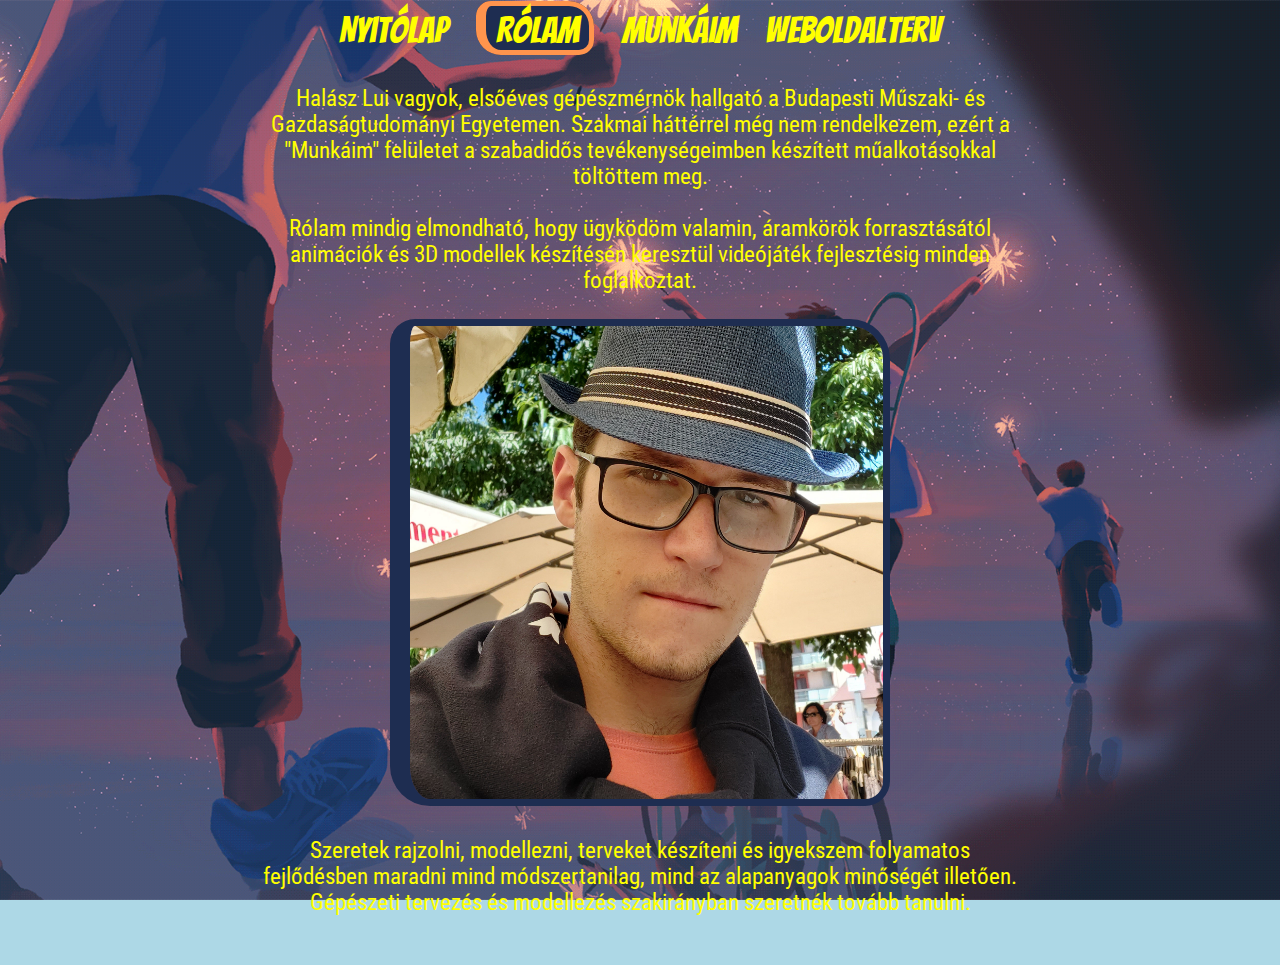
<file: rolam.html>
<!DOCTYPE html>
<html>
<head>
	<title>Halász Lajos Tibor - PORTFÓLLIÓ</title>

	<meta charset="utf-8">

	<meta name="author" content="Halász Lajos Tibor">

	<meta name="viewport" content = "width=device-width, initial-scale=1.0">

	<link rel="stylesheet" type="text/css" href="css/main.css">

	<!--kellő betűtípusok-->

<link rel="preconnect" href="https://fonts.gstatic.com">
<link href="https://fonts.googleapis.com/css2?
family=Bangers&
family=Griffy&
family=Abel&
family=Roboto+Condensed:wght@300
&display=swap" rel="stylesheet">

</head>
<header class="navigacio">
		<nav>
				
				<div>
						
							<a class="menusav" href="index.html">
								Nyitólap</a>
							<a class="menusav" href="rolam.html">
								<span class="aktualis_menuelem">Rólam</span></a>
							
							<a class="menusav"  href="munkaim.html">
								Munkáim</a>
							<a class="menusav" href="hogyankeszult.html">
								Weboldalterv</a>

				</div>	

		</nav>
</header>
	<body class="hatterkep">

		<main>
			<div style="text-align: center">
				
				<p class="szoveg">
					Halász Lui vagyok, elsőéves gépészmérnök hallgató a Budapesti Műszaki- és Gazdaságtudományi Egyetemen. Szakmai háttérrel még nem rendelkezem, ezért a "Munkáim" felületet a szabadidős tevékenységeimben készített műalkotásokkal töltöttem meg.
					 <br><br>
					Rólam mindig elmondható, hogy ügyködöm valamin, áramkörök forrasztásától animációk és 3D modellek készítésén keresztül videójáték fejlesztésig minden foglalkoztat. 
				<br><br>
				<img src="css/kepek/en.jpg" alt="ez a kép alternativ felirata">	
				<br><br>

				<span id="pluszkeret">Szeretek rajzolni, modellezni, terveket készíteni és igyekszem folyamatos fejlődésben maradni mind módszertanilag, mind az alapanyagok minőségét illetően. Gépészeti tervezés és modellezés szakirányban szeretnék tovább tanulni.</span> 	
				</p>

			</div>

		<br>

		</main>
				
	</body>		
	
</html>
</file>
<file: css/main.css>
/*--------------------------------------------------------------------*/
/*------------------------LAYOUT- ISMÉTLŐDNEK MINDENHOL:--------------*/
/*--------------------------------------------------------------------*/
body{	
	width:100%;		
	font-family: 'Roboto Condensed', cursive;
	font-weight: 400;		
	background-color: lightblue;
}
*, *::before, *::after{
	box-sizing: border-box;
}

.hatterkep{
	/*------------HÁTTÉR BEÁLLITÁSOK----------*/
	text-align: center;
	background-image: url(../css/kepek/cycle.gif);
	background-size: cover;	
    background-repeat: no-repeat;    
    background-position: center;
    background-attachment: fixed;   

    font-size: 4vh; 
    color: rgb(255, 255, 0);

    margin: 0px;
	padding: 0px;	

}
/*------------NAVIGÁCIÓS SÁV------------*/
.navigacio{				
	padding-bottom: 10px;
	padding-top: 10px;
	
}
.menusav{	
	color: rgb(255, 255, 0);
	margin:10px;	
	max-height: 5vh;
	text-decoration: none;
	font-family: 'Bangers', cursive;	
	transition: opacity 0.25s;	
}
.menusav:hover{
	color: orange;
}
.aktualis_menuelem{
	background-color: #1E2D51;
	padding-right: 10px;
	padding-left: 10px;
	padding-top: 5px;	
	border: 5px solid #ff944d;
	border-left-width:10px;
	border-radius: 15px 25px; 
	color: solid white;	
}
/*--------------------------------------------------------------------*/
/*-------------------------------LAYOUT VÉGE--------------------------*/
/*--------------------------------------------------------------------*/



/*-------------NYITÓLAP--------*/
#szalag{	
 font-family: 'Bangers', cursive;	
	font-size: 5vh;
	padding-top: 3vh;
	padding-bottom: 20vh;		
	max-height: 5vh;	
	
}

#HLT{		
	font-size: 15vh;	
	padding-top: 5vh;	
	padding-left: 20px;
	padding-right: 20px;	
	max-height: 5vh;
	font-family: 'Bangers', cursive;
}
/*-----------RÓLAM------------*/

.szoveg {
	font-size: 2.5vh;	
	font-family: 'Roboto Condensed', sans-serif;	
	max-height: 500px;
	margin-left: 20vw;
	margin-right: 20vw; 
	margin-bottom: 10px;
	max-height: 5vh;
}
.szoveg img{
	width: 50vw;
	min-width: 200px;
	max-width: 500px;
	border: 7px solid #1E2D51;
	border-left-width: 20px;
	border-radius: 25px 40px;	
}
#pluszkeret{
	padding-bottom:50px;
}

/*------------MUNKÁIM-----------*/

#hobbi{
	font-size: 5vh;
	margin-top:400px;
}
#hobbimunkaim{
		font-size: 2.5vh;	
		text-align: center;
		padding-left: 10vw;
		padding-right: 10vw;		
}
.munkaim__blokk{
	text-align: left;
	font-size: 6vh;
		font-family: 'Bangers';	
	padding:5vw;
}
.munkaim__blokk p{
	font-size:2.5vh;
	font-family: 'Roboto Condensed';
}
.kepszoveg{	
	width: 30vw;
	padding-left: 20px;
}

.kep{
	position: relative;
	width: 30vw;	
}
.kep__kiskep{	
	
	display: block;
	width:100%;	
	min-width: 200px;
	border: 5px solid #1E2D51;
    border-left-width: 20px;
	border-radius: 15px 25px;	
}
.kep__pluszreteg{
	position: absolute;
	top:0;
	left:0;
	width: 100%;
	height: 100%;
	min-width: 200px;
	background: rgba(0,0,0,0.6);
	color: solid #ffffff;
	display:flex;
	font-family: 'Roboto Condensed', sans-serif;
	flex-direction: column;
	align-content: center;
	justify-content: center;
	opacity: 0;
	transition: opacity 0.25s;	
	border:5px solid #ff944d;
	border-left-width: 20px;
	border-radius: 15px 25px;
	padding-left: 20px;
	

}
.kep__pluszreteg:hover{
	opacity: 1;	
}
.kep__pluszreteg > * {
	transform: translateY(20px);
	transition: transform 0.25s;
	text-align: center;
}
.kep__pluszreteg:hover >* {
	transform: translate(0);
}
.kep__cim{
	font-size:2vw;	
}
.kep__leiras{
	font-size: 3.2vw;
	margin-top: 0.2em;
}
table{
	padding-left: 8vw;
}
.cimszoveg{
	font-size:8vh;
	text-align: left;	
}
#unitylogo{
	max-width: 200px;	
	text-align: center;	
	padding: 0px;
	margin:0px;	
}

/*------------------------WEBOLDALTERV---------------------*/

.weboldal__blokk{
	text-align: center;
	font-size: 6vh;
	font-family: 'Bangers';
	padding:50px;	
}
.weboldal__blokk p{
	font-size:2.5vh;
	font-family: 'Roboto Condensed';
}
.weboldal__kep{	
	
	display: inline-block;
	width:50%;	
	min-width: 200px;
	border: 5px solid #1E2D51;
    border-left-width: 20px;
	border-radius: 15px 25px;	
	text-align: center;
}
.weboldal__blokk a{
	color: rgb(255, 153, 51);
}	
.weboldal__blokk a:hover{
	color:rgb(255, 102, 0);
}
#weboldalcimsor{
		font-size: 2.5vh;
		text-align: center;
		padding-left:10vw;
		padding-right: 10vw;
}
</file>
